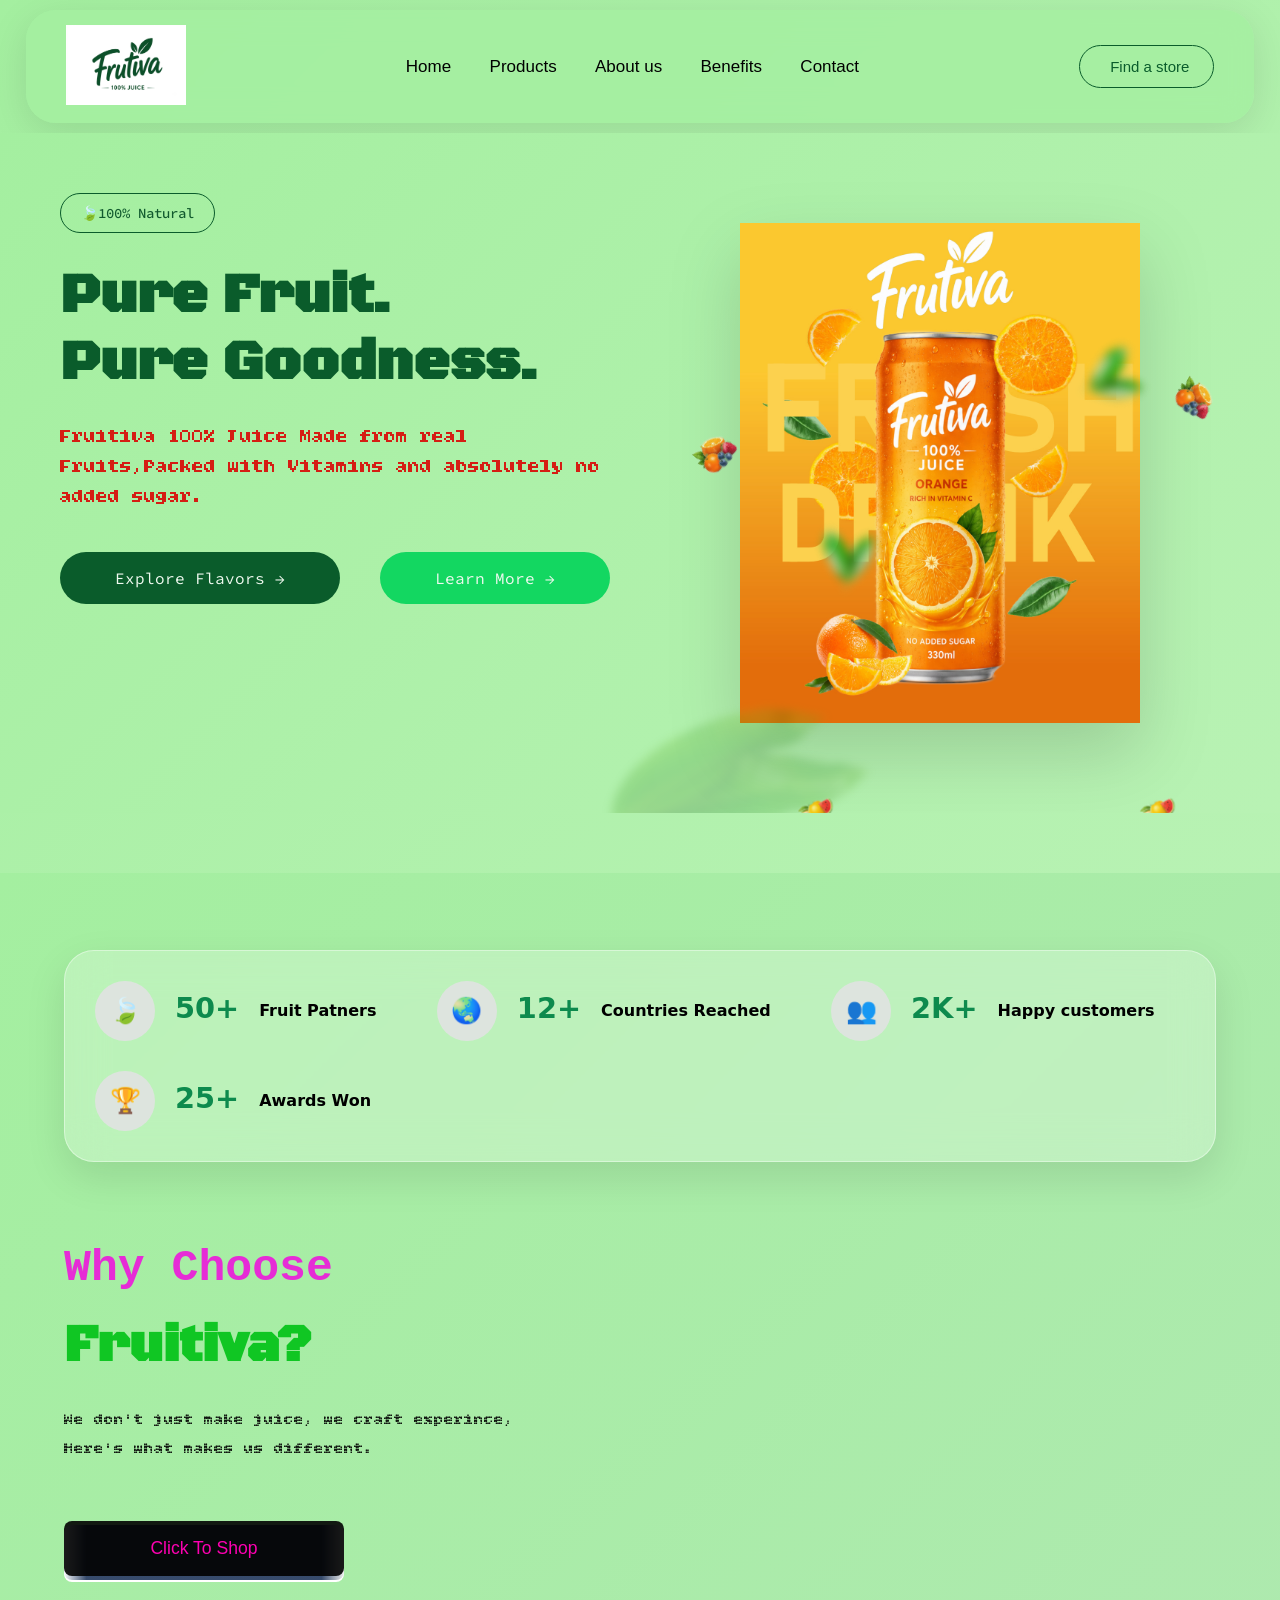
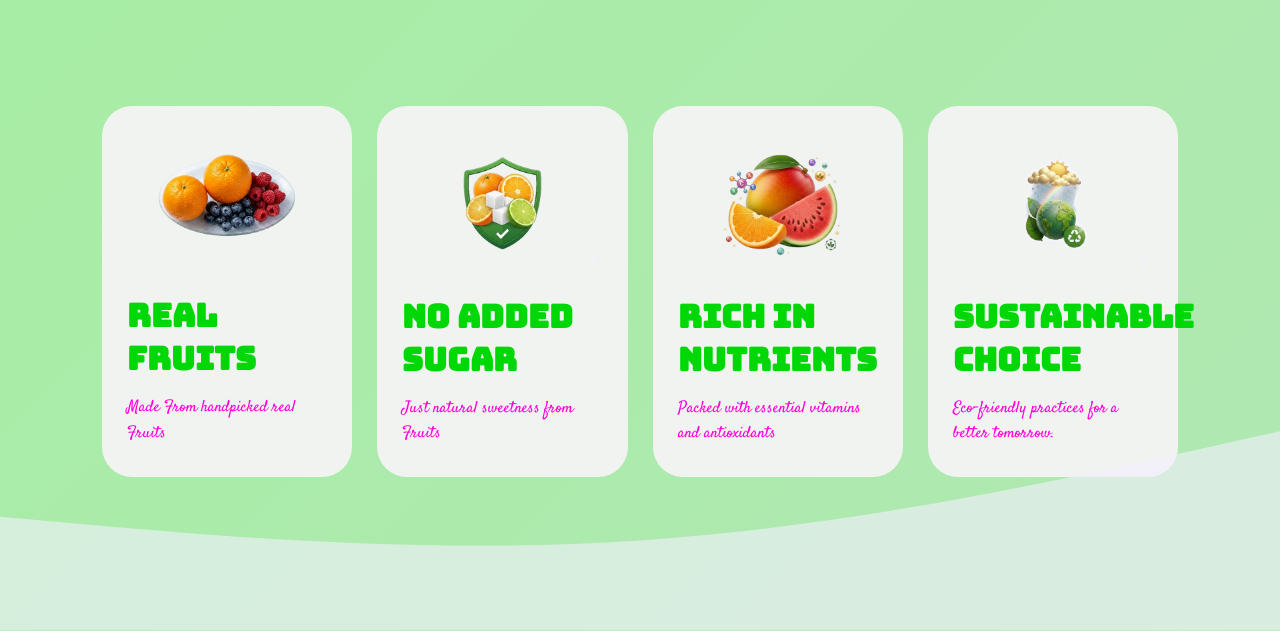
<file: index.html>
<!doctype html>
<html>

<head>
    <meta charcterset="UTF-8">
    <meta name="viewport",content="width=device-width",intialscale="0.1">
    <title>FRUTIVA</title>
    <style>
@import url('https://fonts.googleapis.com/css2?family=Archivo+Black&family=Bitcount+Grid+Double:wght@100..900&family=Black+Ops+One&family=Bungee&family=Satisfy&family=Sonsie+One&family=Sour+Gummy:ital,wght@0,100..900;1,100..900&family=Source+Code+Pro:ital,wght@0,200..900;1,200..900&family=Tai+Heritage+Pro:wght@400;700&display=swap');
</style>
    <style>
@import url('https://fonts.googleapis.com/css2?family=Archivo+Black&family=Bitcount+Grid+Double:wght@100..900&family=Black+Ops+One&family=Bungee&family=Sonsie+One&family=Sour+Gummy:ital,wght@0,100..900;1,100..900&family=Source+Code+Pro:ital,wght@0,200..900;1,200..900&family=Tai+Heritage+Pro:wght@400;700&display=swap');
</style>
    <style>
@import url('https://fonts.googleapis.com/css2?family=Archivo+Black&family=Bitcount+Grid+Double:wght@100..900&family=Black+Ops+One&family=Sonsie+One&family=Sour+Gummy:ital,wght@0,100..900;1,100..900&family=Source+Code+Pro:ital,wght@0,200..900;1,200..900&family=Tai+Heritage+Pro:wght@400;700&display=swap');
</style>
    <style>
        @import url('https://fonts.googleapis.com/css2?family=Archivo+Black&family=Bitcount+Grid+Double:wght@100..900&family=Black+Ops+One&family=Sonsie+One&family=Sour+Gummy:ital,wght@0,100..900;1,100..900&family=Source+Code+Pro:ital,wght@0,200..900;1,200..900&family=Tai+Heritage+Pro:wght@400;700&display=swap');
    </style>
    <style>
        @import url('https://fonts.googleapis.com/css2?family=Bitcount+Grid+Double:wght@100..900&family=Black+Ops+One&family=Sonsie+One&family=Sour+Gummy:ital,wght@0,100..900;1,100..900&family=Source+Code+Pro:ital,wght@0,200..900;1,200..900&family=Tai+Heritage+Pro:wght@400;700&display=swap');
    </style>
    <style>
        @import url('https://fonts.googleapis.com/css2?family=Bitcount+Grid+Double:wght@100..900&family=Black+Ops+One&family=Source+Code+Pro:ital,wght@0,200..900;1,200..900&family=Tai+Heritage+Pro:wght@400;700&display=swap');
    </style>
    <style>
        @import url('https://fonts.googleapis.com/css2?family=Bitcount+Grid+Double:wght@100..900&family=Black+Ops+One&display=swap');
    </style>
    <style>
        @import url('https://fonts.googleapis.com/css2?family=Bitcount+Grid+Double:wght@100..900&display=swap');
    </style>
    <link rel="stylesheet" href="frutiva-fixed_9.css">
    <script src="index.js"></script>
</head>

<body>
    <nav class="navbar">
        <div class="logo">
            <button class="logo-button"> <img src="logo.png" alt="FRUITIVA Logo"><button>

        </div>
        <ul class="nav-links">
            <li><a href="#">Home</a></li>
            <li><a href="#">Products</a></li>
            <li><a href="#">About us</a></li>
            <li> <a href="#">Benefits</a></li>
            <li><a href="#">Contact</a></li>
        </ul>
        <div class="nav-button">
            <button class="store-btn">
                <i class="fa-solid fa-location-dot"></i>
                <span>Find a store </span>
            </button>
            <button class="menu-btn">
                <i class="fa-solid fa-location-dot"></i>
                <span> = <span>
            </button>
        </div>
    </nav>
    <section class="hero">
        <div class="hero-left">
            <div class="badge">
                🍃100% Natural
            </div>
            <h1>
                Pure Fruit.<br>
                Pure Goodness.
            </h1>
            <p>
                Fruitiva 100% Juice Made from real Fruits,Packed with Vitamins and absolutely no added sugar.
            </p>
            <div class="hero-btn">
                <button class="explore-btn" id="Tbtn"> Explore Flavors → </button><br>
                <button class="Learn-btn"> Learn More → </button>
            </div>
        </div>
        <div class="hero-right">
            <img src="can.jpeg" class="can orange">
            <img src="mango can.png" class="can mango">
            <img src="leaf.png" class="leaf leaf1">
            <img src="leaf.png" class="leaf leaf2">
            <img src="mango leaf.png" class="leaf leaf3">
            <img src="fruits.png" class="fruit bundle1">
            <img src="fruits.png" class="fruit bundle2">
            <img src="fruits.png" class="fruit bundle3">
            <img src="fruits 2.png" class="fruit bundle4">
            <img src="fruits 2.png" class="fruit bundle5">
            <img src="fruits 2.png" class="fruit bundle6">
             </div>
    </section>
   
    <section class="why-section">
        <div class="hero-section">
            <svg class="bg-wave" viewBox="0 0 1440 320" xmlns="http://www.w3.org/2000/svg">
                <path fill="#f3f1ff" fill-opacity="0.6"
                    d="M0,192L120,202.7C240,213,480,235,720,218.7C960,203,1200,149,1320,122.7L1440,96L1440,320L1320,320C1200,320,960,320,720,320C480,320,240,320,120,320L0,320Z">
                </path>
            </svg>
        </div>
        <div class="start-container">
            <div class="start-box">
                <div class="icon">🍃</div>
                <h2> 50+</h2>
                <p> Fruit Patners</p>
            </div>
            <div class="start-box">
                <div class="icon">
                    🌏

                </div>
                <h2>12+</h2>
                <p>Countries Reached </p>
            </div>
            <div class="start-box">
                <div class="icon-2">👥 </div>
                <h2> 2K+ </h2>
                <p>Happy customers</p>
            </div>
            <div class="start-box">
                <div class="icon"> 🏆</div>
                <h2> 25+</h2>
                <p> Awards Won</p>
            </div>
        </div>
        <div class="why-container">
            <div class="why-left">
                <h1 c> Why Choose <h2>Fruitiva?</h2>
                </h1>
                <p> We don't just make juice, we craft experince,<br>
                    Here's what makes us different.</p>
                <button class="button" id="ShopBtn">
                    <span class="shadow"></span>
                    <span class="edge"></span>
                    <div class="front">
                        <span>Click To Shop </span>
                            
                    </div>
                </button>

            </div>
            <div class="cards">
                <div class="card">
                    <img src="abc8ffb2-84e4-4c0f-a980-4f09dce4962d_removalai_preview.png" class="fruits fruit-1" alt="">
                    <h3> Real Fruits </h3>
                    <p>Made From handpicked real Fruits</p>
                </div>
                <div class="card">
                    <img src="eco.png" class="fruits fruit-2" alt="">
                    <h3>No added sugar</h3>
                    <p>Just natural sweetness from Fruits</p>
                </div>
                <div class="card">
                    <img src="fruit.png" class="fruits fruit-3" alt="">
                    <h3>Rich in Nutrients</h3>
                    <p> Packed with essential vitamins and antioxidants </p>
                </div>
                <div class="card">
                    <img src="ecoo.png" class="fruits fruit-4" alt="">
                    <h3> Sustainable Choice</h3>
                    <p>Eco-friendly practices for a better tomorrow.</p>
                </div>
            </div>
        </div>

    </section>



</body>

</html>
</file>
<file: frutiva-fixed_9.css>
*{
    margin: 0;
    padding: 0;
    box-sizing: border-box;
    font-family: 'poppins', sans-serif;
}

body{
    margin: 0;
    padding: 0;
    min-height: 100vh;
    width: 100%;
    background: linear-gradient(135deg, #a4efa0 0%, #F5FBEF 50%, #69c381 100%);
    background-size: 800% 800%;
    background-attachment: fixed;
    animation: gradientShift 20s ease infinite;
    scroll-behavior: smooth;
    scroll-padding-top: 80px;
}

@keyframes gradientShift{
    0%{background-position: 0% 50%;}
    50%{background-position: 100% 50%;}
    100%{background-position: 0% 50%;}
}

/* ============ NAVBAR ============ */
.navbar{
    width: 96%;
    height: auto;
    min-height: 70px;
    margin: 10px auto;
    padding: clamp(12px, 2vw, 15px) clamp(20px, 4vw, 40px);
    display: flex;
    backdrop-filter: blur(15px);
    border-radius: 30px;
    box-shadow: 0 10px 40px rgba(0, 0, 0, 0.1);
    justify-content: space-between;
    align-items: center;
    background: rgba(164, 239, 160, 0.8);
    flex-wrap: wrap;
    gap: clamp(10px, 3vw, 15px);
}

.logo{
    display: flex;
    align-items: center;
    justify-content: center;
    flex-shrink: 0;
}

.logo img{
    width: clamp(70px, 15vw, 120px);
    height: auto;
    max-width: 100%;
    cursor: pointer;
}

.nav-links{
    display: flex;
    gap: clamp(15px, 3vw, 40px);
    list-style: none;
    align-items: center;
    justify-content: center;
    flex-wrap: wrap;
}

.nav-links li{
    margin: 0;
}

.nav-links a{
    text-decoration: none;
    color: #000000;
    font-size: clamp(13px, 2vw, 17px);
    font-weight: 500;
    position: relative;
    transition: color 0.3s ease;
    white-space: nowrap;
}

.nav-links a:hover,
.nav-links a.active{
    color: palevioletred;
}

.nav-links a.active::after{
    content: "";
    position: absolute;
    width: 35px;
    height: 3px;
    background: #0A5C2B;
    left: 50%;
    transform: translateX(-50%);
    bottom: -10px;
    border-radius: 10px;
}

.nav-button{
    display: flex;
    align-items: center;
    justify-content: center;
    gap: clamp(10px, 2vw, 15px);
    flex-wrap: wrap;
}

.store-btn{
    font-family: "Bitcount Grid Double", system-ui;
    display: flex;
    padding: clamp(10px, 1.5vw, 12px) clamp(16px, 3vw, 24px);
    border: 1px solid #0A5C2B;
    background: transparent;
    border-radius: 50px;
    color: #0A5C2B;
    font-size: clamp(13px, 2vw, 15px);
    font-weight: 500;
    gap: 6px;
    white-space: nowrap;
    cursor: pointer;
    align-items: center;
    justify-content: center;
    transition: all 0.3s ease;
}

.store-btn:hover{
    background: #0A5C2B;
    color: white;
}

.logo button{
    border: none;
    background: none;
    cursor: pointer;
    padding: 0;
}

.menu-btn{
    display: none;
    width: 50px;
    height: 50px;
    border: none;
    border-radius: 50%;
    background: #0A5C2B;
    color: #F8F6EE;
    font-size: 22px;
    cursor: pointer;
    justify-content: center;
    align-items: center;
    transition: transform 0.3s ease;
    margin: 0;
    padding: 0;
    flex-shrink: 0;
}

.menu-btn:hover{
    transform: rotate(90deg);
}

/* ============ HERO SECTION ============ */
.hero{
    min-height: auto;
    display: flex;
    margin-top: 0;
    align-items: flex-start;
    justify-content: center;
    padding: clamp(30px, 5vw, 60px) clamp(15px, 5vw, 60px);
    gap: clamp(20px, 5vw, 50px);
    position: relative;
    flex-wrap: wrap;
    overflow: hidden;
    background: linear-gradient(135deg, #a4efa0 0%, #F5FBEF 50%, #69c381 100%);
    background-size: 800% 800%;
    animation: gradientShift 20s ease infinite;
}

.hero-left{
    width: 100%;
    max-width: 550px;
    z-index: 2;
    flex: 1;
    min-width: 250px;
    margin-top: 0;
}

.hero-left h1{
    font-size: clamp(2rem, 6vw, 3.5rem);
    line-height: 1.2;
    color: #0A5C2B;
    font-weight: 700;
    font-family: "Black Ops One", system-ui;
    margin-bottom: 25px;
}

.hero-left p{
    font-size: clamp(1rem, 4vw, 1.25rem);
    color: #db0000;
    margin-bottom: 40px;
    font-family: "Bitcount Grid Double", system-ui;
    line-height: 1.5;
}

.badge{
    display: inline-block;
    padding: clamp(8px, 1.5vw, 10px) clamp(16px, 2.5vw, 20px);
    border-radius: 20px;
    color: #115a2e;
    border: 1px solid #0A5C2B;
    width: fit-content;
    font-weight: 500;
    margin-bottom: 30px;
    font-family: "Source Code Pro", system-ui;
    font-size: clamp(12px, 2vw, 14px);
    transition: all 0.3s ease;
}

.badge:hover{
    background: #0A5C2B;
    color: white;
}

.hero-btn{
    display: flex;
    align-items: center;
    gap: clamp(10px, 3vw, 20px);
    flex-wrap: wrap;
    width: 100%;
}

.explore-btn,
.Learn-btn{
    display: flex;
    padding: clamp(12px, 2vw, 16px) clamp(20px, 4vw, 32px);
    border: none;
    border-radius: 50px;
    font-family: "Source Code Pro", system-ui;
    font-size: clamp(14px, 2.5vw, 16px);
    cursor: pointer;
    align-items: center;
    justify-content: center;
    height: auto;
    min-height: 50px;
    transition: all 0.3s ease;
    white-space: nowrap;
    flex: 1 1 auto;
    min-width: 140px;
}

.explore-btn{
    background: #0A5C2B;
    color: #effaf0;
}

.explore-btn:hover{
    transform: translateY(-3px);
    box-shadow: 0 10px 20px rgba(10, 92, 43, 0.3);
}

.Learn-btn{
    background: #13d761;
    color: #effaf0;
}

.Learn-btn:hover{
    transform: translateY(-3px);
    box-shadow: 0 10px 20px rgba(19, 215, 97, 0.3);
}

.hero-right{
    width: 100%;
    max-width: none;
    position: relative;
    height: auto;
    min-height: auto;
    aspect-ratio: auto;
    min-width: auto;
    flex: 1;
    overflow: visible;
}

.can{
    position: absolute;
    width: 100%;
    max-width: 400px;
    height: auto;
    filter: drop-shadow(0 30px 35px rgba(0, 0, 0, 0.15));
    max-width: 100%;
    object-fit: contain;
}

.leaf{
    position: absolute;
    width: 100%;
    max-width: 500px;
    z-index: 2;
    opacity: 0.9;
    filter: drop-shadow(0 10px 15px rgba(0, 0, 0, 0.12));
    object-fit: contain;
}

.leaf1{
    transform: rotate(30deg);
    right: clamp(-50px, 5vw, 100px);
    bottom: auto;
    top: clamp(20px, 10vh, 150px);
    z-index: 1;
    pointer-events: none;
    filter: blur(5px);
    width: 200px;
    height: auto;
}

.leaf2{
    bottom: clamp(20px, 10vh, 120px);
    left: clamp(-30px, 3vw, 80px);
    z-index: 1;
    pointer-events: none;
    transform: rotate(-30deg);
    filter: blur(5px);
    width: 200px;
    height: auto;
}

.leaf3{
    position: absolute;
    width: clamp(150px, 50vw, 800px);
    z-index: 1;
    opacity: 0.2;
    filter: blur(5px);
    pointer-events: none;
    transform: rotate(-50deg);
    bottom: clamp(-300px, -20vh, -200px);
    left: clamp(-200px, -30vw, -500px);
    height: auto;
    object-fit: contain;
}

.fruit{
    position: absolute;
    width: 100%;
    max-width: 500px;
    z-index: 2;
    opacity: 0.9;
    filter: drop-shadow(0 10px 15px rgba(0, 0, 0, 0.12));
    object-fit: contain;
}

.bundle1, .bundle2, .bundle3, .bundle4, .bundle5, .bundle6{
    position: absolute;
    z-index: 1;
    pointer-events: none;
    filter: blur(0px);
    width: clamp(150px, 40vw, 900px);
    height: auto;
    object-fit: contain;
}

.bundle1{
    transform: rotate(30deg);
    right: clamp(-200px, -15vw, 50px);
    bottom: auto;
    top: clamp(30px, 10vh, 150px);
}

.bundle2{
    bottom: auto;
    top: clamp(80px, 15vh, 350px);
    left: clamp(-150px, -50vw, -800px);
    transform: rotate(-50deg);
}

.bundle3{
    bottom: clamp(-300px, -20vh, -380px);
    left: clamp(-80px, -8vw, -120px);
    transform: rotate(-50deg);
}

.bundle4{
    bottom: clamp(-300px, -20vh, -380px);
    left: clamp(30px, 8vw, 150px);
    transform: rotate(-50deg);
    filter: blur(3px);
}

.bundle5{
    bottom: clamp(-250px, -18vh, -230px);
    left: clamp(80px, 15vw, 280px);
    transform: rotate(-90deg);
}

.bundle6{
    bottom: clamp(-250px, -18vh, -230px);
    left: clamp(-150px, -50vw, -900px);
    transform: rotate(-90deg);
}

.orange{
    position: static;
    width: 100%;
    max-width: 400px;
    height: auto;
    object-fit: contain;
    display: block;
    margin: 30px auto;
}

.mango{
    display: none;
}

/* ============ WHY SECTION ============ */
.why-section{
    padding: clamp(40px, 6vw, 100px) clamp(15px, 5vw, 80px);
    margin-top: 60px;
    height: auto;
    position: relative;
    overflow: visible;
    background: linear-gradient(135deg, #a4efa0 0%, #d6d2ea 50%, #81d980 100%);
    background-size: 800% 800%;
    animation: gradientShift 2s ease infinite;
}

.start-container{
    width: 100%;
    max-width: 1300px;
    height: auto;
    margin: 0 auto 80px;
    padding: clamp(15px, 3vw, 30px);
    background: rgba(255, 255, 255, 0.25);
    border: 1px solid rgba(255, 255, 255, 0.4);
    border-radius: 30px;
    display: flex;
    justify-content: space-around;
    align-items: center;
    box-shadow: 0 15px 40px rgba(0, 0, 0, 0.1);
    gap: clamp(10px, 3vw, 30px);
    flex-wrap: wrap;
    backdrop-filter: blur(20px);
}

.start-box{
    display: flex;
    align-items: center;
    gap: clamp(12px, 2vw, 20px);
    min-width: 180px;
    flex: 1 1 auto;
}

.icon, .icon-2{
    height: clamp(50px, 10vw, 60px);
    width: clamp(50px, 10vw, 60px);
    display: grid;
    place-items: center;
    border-radius: 50%;
    background: #dde4de;
    font-size: clamp(20px, 4vw, 25px);
    flex-shrink: 0;
}

.start-box h2{
    color: #0d8a4d;
    font-size: clamp(1rem, 2.5vw, 1.8rem);
    margin-bottom: 5px;
    font-family: "Archivo BlackStatic", system-ui;
}

.start-box p{
    color: #000000;
    font-weight: 600;
    font-size: clamp(0.85rem, 2vw, 1rem);
    font-family: "Archivo BlackStatic", system-ui;
    margin: 0;
}

.why-container{
    display: flex;
    gap: clamp(20px, 5vw, 50px);
    align-items: center;
    margin-top: 50px;
    max-width: 1400px;
    justify-content: space-between;
    margin-left: auto;
    margin-right: auto;
    flex-wrap: wrap;
}

.why-left{
    width: 100%;
    max-width: 600px;
    color: #000;
    flex: 1;
    min-width: 250px;
}

.why-left h1{
    font-size: clamp(1.6rem, 4.5vw, 2.8rem);
    line-height: 1.2;
    font-family: 'Courier New', Courier, monospace;
    margin-bottom: 20px;
    color: #e62cd6;
}

.why-left h2{
    font-size: clamp(1.6rem, 4.5vw, 3.2rem);
    line-height: 1.2;
    font-family: "Black Ops One", system-ui;
    margin-bottom: 30px;
    color: rgb(16, 198, 35);
}

.why-left p{
    line-height: 1.8;
    opacity: 0.9;
    color: #000000;
    font-family: "Bitcount Grid Double", system-ui;
    margin-bottom: 30px;
    font-size: clamp(0.95rem, 2vw, 1rem);
}

.button{
    position: relative;
    border: none;
    background: transparent;
    padding: 0;
    outline: none;
    cursor: pointer;
    font-family: "Black Ops One", system-ui;
    margin-top: 30px;
    width: 100%;
    max-width: 280px;
    height: 55px;
    display: inline-block;
}

.button .shadow{
    position: absolute;
    top: 0;
    left: 0;
    width: 100%;
    height: 55px;
    background: rgb(255, 255, 255);
    border-radius: 8px;
    transform: translateY(2px);
    transition: transform 600ms cubic-bezier(0.3, 0.7, 0.4, 1);
}

.button .edge{
    position: absolute;
    top: 0;
    left: 0;
    width: 100%;
    height: 100%;
    border-radius: 8px;
    background: linear-gradient(
        to left,
        hsl(0, 0%, 94%) 0%,
        hsl(217, 33%, 32%) 8%,
        hsl(217, 33%, 32%) 92%,
        hsl(220, 100%, 99%) 100%
    );
}

.button .front{
    position: relative;
    display: flex;
    height: 55px;
    align-items: center;
    justify-content: center;
    z-index: 1;
    padding: 12px 28px;
    font-size: clamp(1rem, 2.5vw, 1.1rem);
    color: rgb(253, 0, 177);
    background: hsla(0, 0%, 0%, 0.893);
    border-radius: 8px;
    transform: translateY(-4px);
    transition: transform 600ms cubic-bezier(0.3, 0.7, 0.4, 1);
}

.button:hover .shadow{
    transform: translateY(4px);
}

.button:hover .front{
    transform: translateY(-6px);
}

.button:active .shadow{
    transform: translateY(1px);
}

.button:active .front{
    transform: translateY(-2px);
}

/* ============ CARDS SECTION ============ */
.cards{
    width: 100%;
    max-width: 1200px;
    display: grid;
    grid-template-columns: repeat(auto-fit, minmax(250px, 1fr));
    gap: clamp(15px, 3vw, 25px);
    margin: clamp(40px, 6vw, 80px) auto;
    justify-items: center;
    padding: 0 clamp(15px, 3vw, 40px);
}

.card{
    background: rgba(244, 244, 244, 0.95);
    backdrop-filter: blur(20px);
    padding: clamp(20px, 3vw, 30px) clamp(18px, 3vw, 25px);
    border-radius: 30px;
    transition: all 0.4s ease;
    width: 100%;
    max-width: 350px;
    height: 100%;
    display: flex;
    flex-direction: column;
}

.card:hover{
    transform: translateY(-10px);
    box-shadow: 0 20px 40px rgba(0, 0, 0, 0.15);
}

.card img{
    width: 100%;
    max-width: 280px;
    height: auto;
    margin: 0 auto 25px;
    display: block;
    object-fit: contain;
}

.card h3{
    color: #00d707;
    font-size: clamp(1.2rem, 3vw, 2rem);
    font-weight: 700;
    margin-bottom: 15px;
    font-family: "Bungee", system-ui;
}

.card p{
    color: #ff00dd;
    line-height: 1.6;
    font-family: "Satisfy", system-ui;
    font-size: clamp(0.9rem, 2vw, 1rem);
    margin: 0;
    flex: 1;
}

.buttons{
    margin-top: clamp(30px, 5vw, 50px);
    margin-bottom: clamp(20px, 4vw, 50px);
    text-align: center;
}

.why-btn{
    border-radius: 12px;
    border: 3px outset #888;
    position: relative;
    display: inline-block;
    padding: clamp(10px, 2vw, 15px) clamp(20px, 3vw, 30px);
    color: #eee;
    text-transform: uppercase;
    letter-spacing: clamp(1px, 1vw, 3px);
    overflow: hidden;
    box-shadow: 0 0 10px rgb(0, 255, 110);
    font-family: verdana, sans-serif;
    font-size: clamp(0.9rem, 2.5vw, 1.75rem);
    font-weight: 700;
    text-decoration: none;
    background: linear-gradient(160deg, #00ef30, #444);
    text-shadow: 0px 0px 2px rgba(11, 243, 23, 0.5);
    transition: all 0.2s ease;
    cursor: pointer;
    border: none;
}

.why-btn:before{
    content: '';
    position: absolute;
    bottom: 0;
    left: 0;
    width: 0%;
    height: 100%;
    background-color: rgba(0, 0, 0, 0.2);
    transition: all 0.3s ease;
    border-radius: 10rem;
    z-index: -1;
}

.why-btn:hover{
    color: #fff;
    transform: translateY(-2px);
}

.why-btn:hover:before{
    width: 100%;
}

.bg-wave{
    position: absolute;
    bottom: 0;
    left: 0;
    width: 100%;
    height: auto;
    z-index: 1;
    pointer-events: none;
}

.fruits{
    width: 100%;
    max-width: 600px;
    height: auto;
    object-fit: contain;
}

/* ============ TABLET & MOBILE RESPONSIVE ============ */
@media (max-width: 768px) {
    .navbar {
        width: 95%;
        padding: clamp(10px, 2vw, 12px) clamp(15px, 3vw, 20px);
        margin: 8px auto;
        border-radius: 20px;
        min-height: 60px;
    }

    .logo img {
        width: clamp(65px, 12vw, 100px);
    }

    .nav-links {
        gap: clamp(12px, 2.5vw, 25px);
        font-size: clamp(12px, 2vw, 14px);
    }

    .nav-links a {
        font-size: clamp(12px, 2vw, 14px);
    }

    .hero {
        padding: clamp(20px, 3vw, 30px) clamp(12px, 3vw, 25px);
        gap: clamp(15px, 3vw, 25px);
        min-height: auto;
    }

    .hero-left {
        width: 100%;
        min-width: auto;
        max-width: 100%;
    }

    .hero-left h1 {
        font-size: clamp(1.3rem, 5vw, 2.5rem);
        margin-bottom: 18px;
    }

    .hero-left p {
        font-size: clamp(0.9rem, 3vw, 1.1rem);
        margin-bottom: 22px;
    }

    .hero-btn {
        width: 100%;
        gap: clamp(10px, 2vw, 15px);
        flex-direction: column;
    }

    .explore-btn,
    .Learn-btn {
        padding: clamp(10px, 1.5vw, 12px) clamp(18px, 3vw, 24px);
        font-size: clamp(13px, 2vw, 15px);
        min-height: 48px;
        width: 100%;
    }

    .hero-right {
        width: 100%;
        height: auto;
        aspect-ratio: 1 / 1;
        min-height: 250px;
        min-width: auto;
    }

    .can {
        width: 100%;
        max-width: 300px;
        height: auto;
    }

    .leaf {
        width: 100%;
        max-width: 250px;
    }

    .leaf1 {
        right: clamp(-30px, 5vw, 80px);
        top: clamp(20px, 8vh, 100px);
        width: 150px;
    }

    .leaf2 {
        bottom: clamp(20px, 8vh, 100px);
        left: clamp(-20px, 2vw, 60px);
        width: 150px;
    }

    .leaf3,
    .bundle2, .bundle3, .bundle4, .bundle5, .bundle6 {
        display: none;
    }

    .bundle1 {
        width: clamp(100px, 25vw, 300px);
        right: clamp(-80px, -5vw, 20px);
        top: clamp(20px, 8vh, 80px);
    }

    .why-section {
        padding: clamp(40px, 5vw, 60px) clamp(15px, 3vw, 25px);
    }

    .start-container {
        width: 100%;
        padding: clamp(15px, 2vw, 20px);
        gap: clamp(12px, 2vw, 18px);
        margin-bottom: 40px;
        border-radius: 20px;
    }

    .start-box {
        gap: clamp(10px, 2vw, 14px);
        flex: 1 1 calc(50% - 10px);
        min-width: 140px;
    }

    .start-box h2 {
        font-size: clamp(0.95rem, 2.5vw, 1.4rem);
        margin-bottom: 5px;
    }

    .start-box p {
        font-size: clamp(0.85rem, 1.8vw, 0.95rem);
    }

    .why-container {
        gap: clamp(20px, 3vw, 30px);
    }

    .why-left {
        width: 100%;
    }

    .why-left h1 {
        font-size: clamp(1.3rem, 4vw, 2rem);
    }

    .why-left h2 {
        font-size: clamp(1.3rem, 4vw, 2.2rem);
    }

    .button {
        max-width: 220px;
        height: 50px;
        margin-top: 20px;
    }

    .button .shadow,
    .button .front {
        height: 50px;
    }

    .button .front {
        font-size: clamp(0.95rem, 2vw, 1rem);
    }

    .cards {
        grid-template-columns: 1fr;
        gap: clamp(15px, 3vw, 20px);
        width: 100%;
    }

    .card {
        max-width: 100%;
        padding: clamp(18px, 3vw, 25px);
    }

    .card img {
        max-width: 200px;
    }

    .card h3 {
        font-size: clamp(1.1rem, 2.5vw, 1.5rem);
        margin-bottom: 12px;
    }

    .card p {
        font-size: clamp(0.85rem, 1.8vw, 1rem);
    }

    .why-btn {
        font-size: clamp(0.85rem, 2vw, 1.2rem);
        padding: clamp(10px, 1.5vw, 12px) clamp(18px, 2.5vw, 24px);
        letter-spacing: clamp(0.5px, 1vw, 2px);
    }
}

/* ============ MOBILE RESPONSIVE (max-width: 480px) ============ */
@media (max-width: 480px) {
    .navbar {
        width: 96%;
        padding: clamp(8px, 1.5vw, 10px) clamp(12px, 2vw, 15px);
        margin: 5px auto;
        border-radius: 15px;
        min-height: 55px;
        gap: 8px;
    }

    .logo img {
        width: clamp(60px, 10vw, 80px);
    }

    .nav-links {
        gap: clamp(10px, 2vw, 15px);
        font-size: 12px;
        order: 3;
        width: 100%;
        margin-top: 8px;
    }

    .nav-links a {
        font-size: 12px;
    }

    .nav-button {
        gap: 8px;
        order: 2;
    }

    .store-btn {
        padding: 8px clamp(12px, 2vw, 16px);
        font-size: 11px;
    }

    .menu-btn {
        display: flex;
        width: 40px;
        height: 40px;
        font-size: 18px;
    }

    .hero {
        padding: clamp(15px, 2vw, 20px) clamp(12px, 2vw, 15px);
        gap: clamp(15px, 2vw, 20px);
        min-height: auto;
    }

    .hero-left {
        width: 100%;
    }

    .hero-left h1 {
        font-size: clamp(1.2rem, 4.5vw, 1.8rem);
        margin-bottom: 15px;
    }

    .hero-left p {
        font-size: clamp(0.85rem, 2.5vw, 1rem);
        margin-bottom: 20px;
    }

    .badge {
        padding: clamp(6px, 1vw, 8px) clamp(12px, 2vw, 16px);
        font-size: clamp(0.75rem, 1.8vw, 0.85rem);
        margin-bottom: 18px;
    }

    .hero-btn {
        gap: clamp(8px, 1.5vw, 10px);
        flex-direction: column;
    }

    .explore-btn,
    .Learn-btn {
        padding: clamp(10px, 1.5vw, 12px) clamp(16px, 2.5vw, 20px);
        font-size: clamp(12px, 2vw, 14px);
        width: 100%;
        min-height: 45px;
    }

    .hero-right {
        width: 100%;
        height: auto;
        aspect-ratio: 1 / 1;
        min-height: 200px;
        margin-top: 15px;
    }

    .can {
        width: 100%;
        max-width: 200px;
        height: auto;
    }

    .why-section {
        padding: clamp(30px, 4vw, 40px) clamp(12px, 2vw, 15px);
    }

    .start-container {
        width: 100%;
        padding: clamp(12px, 2vw, 15px);
        gap: 8px;
        margin-bottom: 25px;
        border-radius: 18px;
    }

    .start-box {
        gap: 8px;
        flex: 1 1 100%;
        min-width: auto;
    }

    .icon, .icon-2 {
        height: clamp(45px, 8vw, 50px);
        width: clamp(45px, 8vw, 50px);
        font-size: clamp(18px, 3.5vw, 20px);
    }

    .start-box h2 {
        font-size: clamp(0.9rem, 2.2vw, 1.1rem);
        margin-bottom: 5px;
    }

    .start-box p {
        font-size: clamp(0.8rem, 1.5vw, 0.85rem);
    }

    .why-container {
        gap: clamp(15px, 2vw, 20px);
    }

    .why-left {
        width: 100%;
    }

    .why-left h1 {
        font-size: clamp(1.15rem, 3.5vw, 1.6rem);
    }

    .why-left h2 {
        font-size: clamp(1.15rem, 3.5vw, 1.8rem);
    }

    .why-left p {
        font-size: clamp(0.85rem, 1.8vw, 0.9rem);
        line-height: 1.6;
    }

    .button {
        width: 100%;
        max-width: 180px;
        height: 45px;
        margin-top: 18px;
    }

    .button .shadow,
    .button .front {
        height: 45px;
    }

    .button .front {
        font-size: clamp(0.85rem, 1.8vw, 0.95rem);
        padding: 8px 18px;
    }

    .cards {
        grid-template-columns: 1fr;
        gap: clamp(12px, 2vw, 15px);
        width: 100%;
        margin: clamp(30px, 4vw, 50px) auto;
    }

    .card {
        max-width: 100%;
        padding: clamp(16px, 2.5vw, 20px);
        margin-top: 0;
        border-radius: 18px;
    }

    .card:hover {
        transform: translateY(-5px);
    }

    .card img {
        max-width: 150px;
        margin-bottom: 15px;
    }

    .card h3 {
        font-size: clamp(1rem, 2.5vw, 1.3rem);
        margin-bottom: 10px;
    }

    .card p {
        font-size: clamp(0.8rem, 1.8vw, 0.9rem);
    }

    .buttons {
        margin-top: 20px;
    }

    .why-btn {
        font-size: clamp(0.75rem, 1.8vw, 0.95rem);
        padding: clamp(8px, 1.5vw, 10px) clamp(14px, 2vw, 18px);
        letter-spacing: clamp(0.5px, 1vw, 1.5px);
    }

    .fruits {
        width: 90%;
    }
}

/* ============ FOOTER/CTA SECTION ============ */
.footer-cta {
    width: 100%;
    padding: clamp(40px, 6vw, 80px) clamp(15px, 5vw, 60px);
    background: linear-gradient(135deg, #69c381 0%, #a4efa0 50%, #F5FBEF 100%);
    background-size: 800% 800%;
    animation: gradientShift 20s ease infinite;
    display: flex;
    flex-direction: column;
    align-items: center;
    justify-content: center;
    gap: clamp(20px, 4vw, 40px);
    text-align: center;
    min-height: 300px;
    position: relative;
    overflow: hidden;
}

.footer-cta h2 {
    font-size: clamp(1.8rem, 5vw, 3.5rem);
    color: #0A5C2B;
    font-family: "Black Ops One", system-ui;
    font-weight: 700;
    margin: 0;
    z-index: 2;
}

.footer-cta p {
    font-size: clamp(1rem, 3vw, 1.25rem);
    color: #db0000;
    font-family: "Bitcount Grid Double", system-ui;
    margin: 0;
    z-index: 2;
}

.click-me-btn {
    display: inline-flex;
    align-items: center;
    justify-content: center;
    padding: clamp(14px, 2vw, 18px) clamp(28px, 5vw, 48px);
    border: none;
    border-radius: 50px;
    font-family: "Black Ops One", system-ui;
    font-size: clamp(1.1rem, 3vw, 1.5rem);
    font-weight: 700;
    color: white;
    background: linear-gradient(135deg, #0A5C2B 0%, #13d761 100%);
    cursor: pointer;
    transition: all 0.3s ease;
    box-shadow: 0 10px 30px rgba(10, 92, 43, 0.3);
    text-transform: uppercase;
    letter-spacing: 2px;
    z-index: 2;
    position: relative;
}

.click-me-btn:hover {
    transform: translateY(-5px);
    box-shadow: 0 15px 40px rgba(10, 92, 43, 0.5);
}

.click-me-btn:active {
    transform: translateY(-2px);
}

.decorative-bottom {
    position: absolute;
    bottom: 0;
    left: 0;
    width: 100%;
    height: 100%;
    z-index: 1;
    pointer-events: none;
    opacity: 0.1;
}

@media (max-width: 768px) {
    .footer-cta {
        padding: clamp(30px, 4vw, 50px) clamp(12px, 3vw, 30px);
        min-height: 250px;
        gap: clamp(15px, 3vw, 25px);
    }

    .footer-cta h2 {
        font-size: clamp(1.5rem, 4vw, 2.5rem);
    }

    .footer-cta p {
        font-size: clamp(0.9rem, 2.5vw, 1.1rem);
    }

    .click-me-btn {
        font-size: clamp(1rem, 2.5vw, 1.3rem);
        padding: clamp(12px, 1.5vw, 14px) clamp(24px, 4vw, 36px);
    }
}

@media (max-width: 480px) {
    .footer-cta {
        padding: 25px 15px;
        min-height: 200px;
        gap: 15px;
    }

    .footer-cta h2 {
        font-size: clamp(1.3rem, 4vw, 2rem);
    }

    .footer-cta p {
        font-size: clamp(0.85rem, 2vw, 1rem);
    }

    .click-me-btn {
        font-size: clamp(0.95rem, 2.2vw, 1.1rem);
        padding: 10px 20px;
    }
}
@media (max-width: 320px) {
    .navbar {
        width: 96%;
        padding: 7px 10px;
        border-radius: 12px;
        min-height: 52px;
        gap: 6px;
    }

    .logo img {
        width: 60px;
    }

    .nav-links {
        gap: 8px;
        font-size: 11px;
    }

    .nav-links a {
        font-size: 11px;
    }

    .hero {
        padding: 12px 10px;
    }

    .hero-left h1 {
        font-size: 1.2rem;
        margin-bottom: 12px;
    }

    .hero-left p {
        font-size: 0.8rem;
        margin-bottom: 15px;
    }

    .explore-btn,
    .Learn-btn {
        padding: 8px 14px;
        font-size: 12px;
        min-height: 40px;
    }

    .why-section {
        padding: 25px 10px;
    }

    .start-container {
        padding: 10px;
        gap: 6px;
        margin-bottom: 20px;
    }

    .card {
        padding: 14px 10px;
    }

    .card img {
        max-width: 120px;
    }

    .card h3 {
        font-size: 1rem;
    }

    .card p {
        font-size: 0.75rem;
    }

    .why-btn {
        font-size: 0.7rem;
        padding: 6px 10px;
        letter-spacing: 0.5px;
    }
}
</file>
